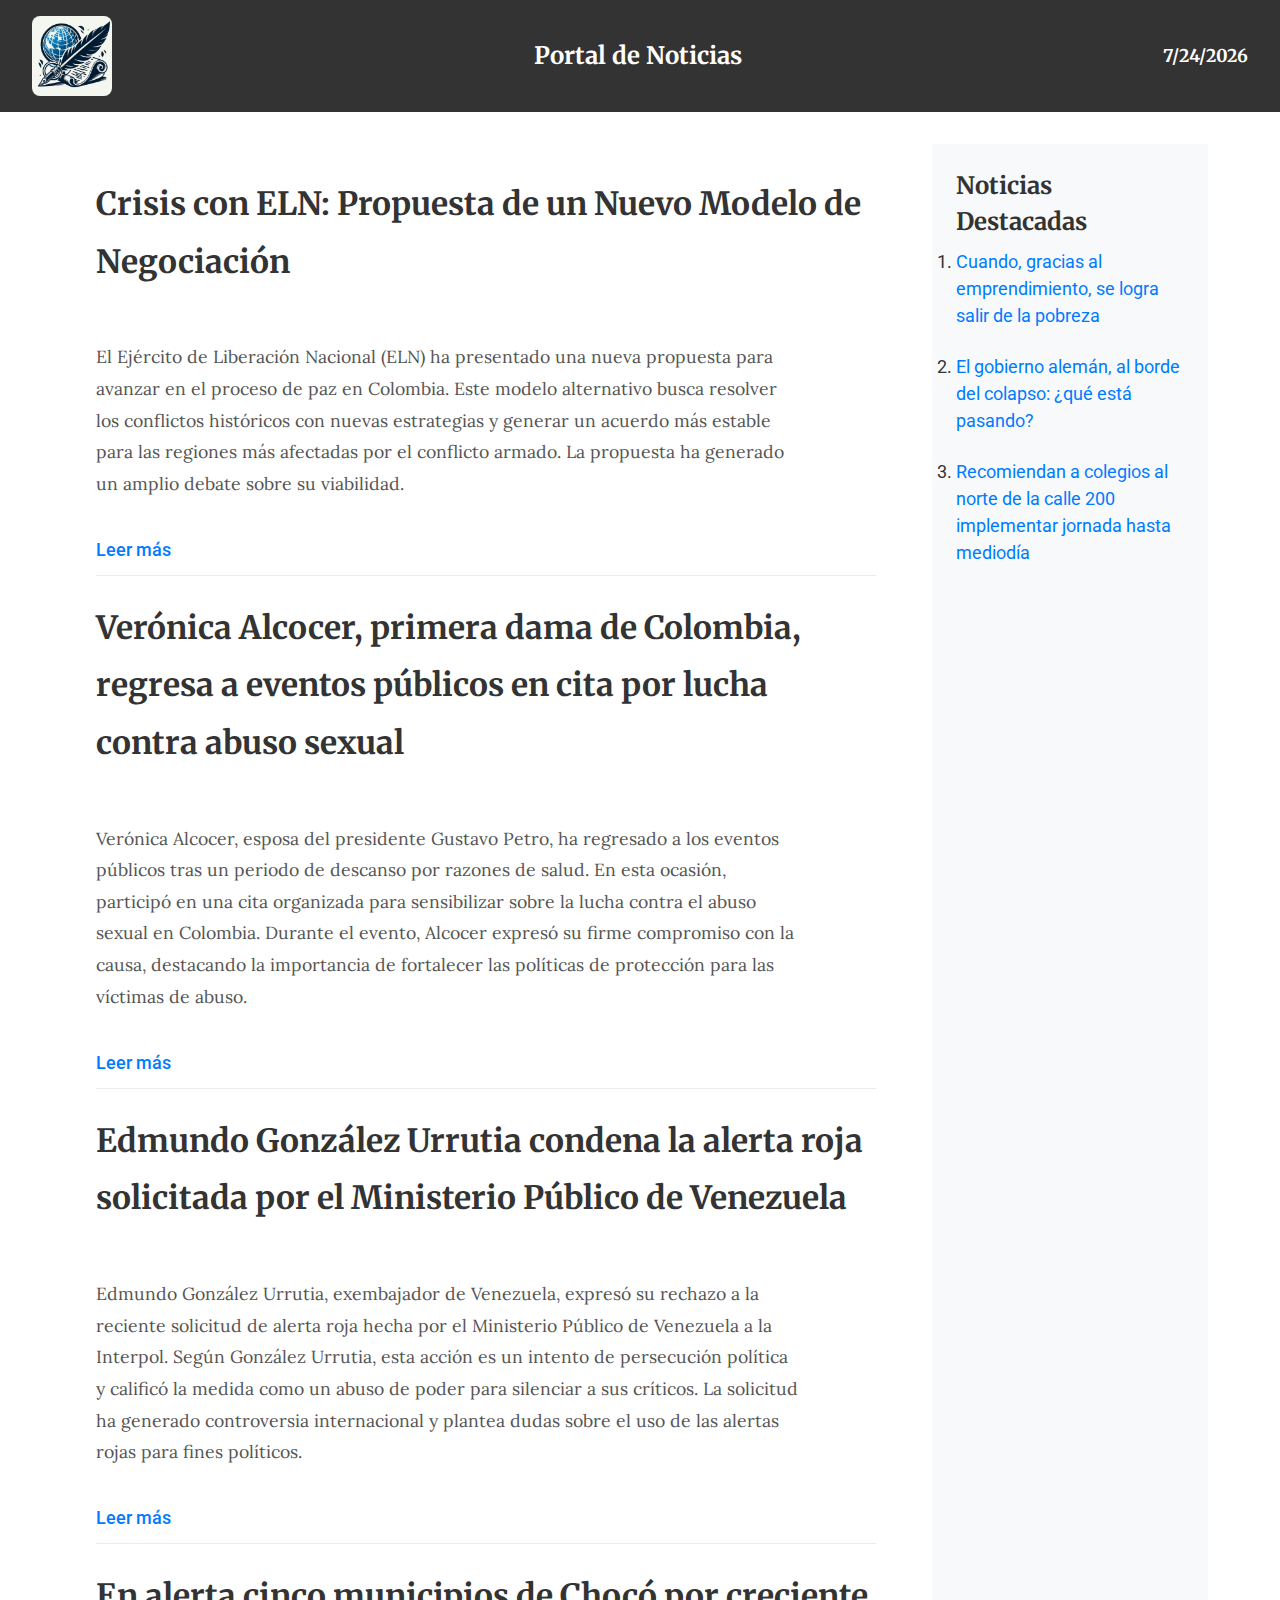
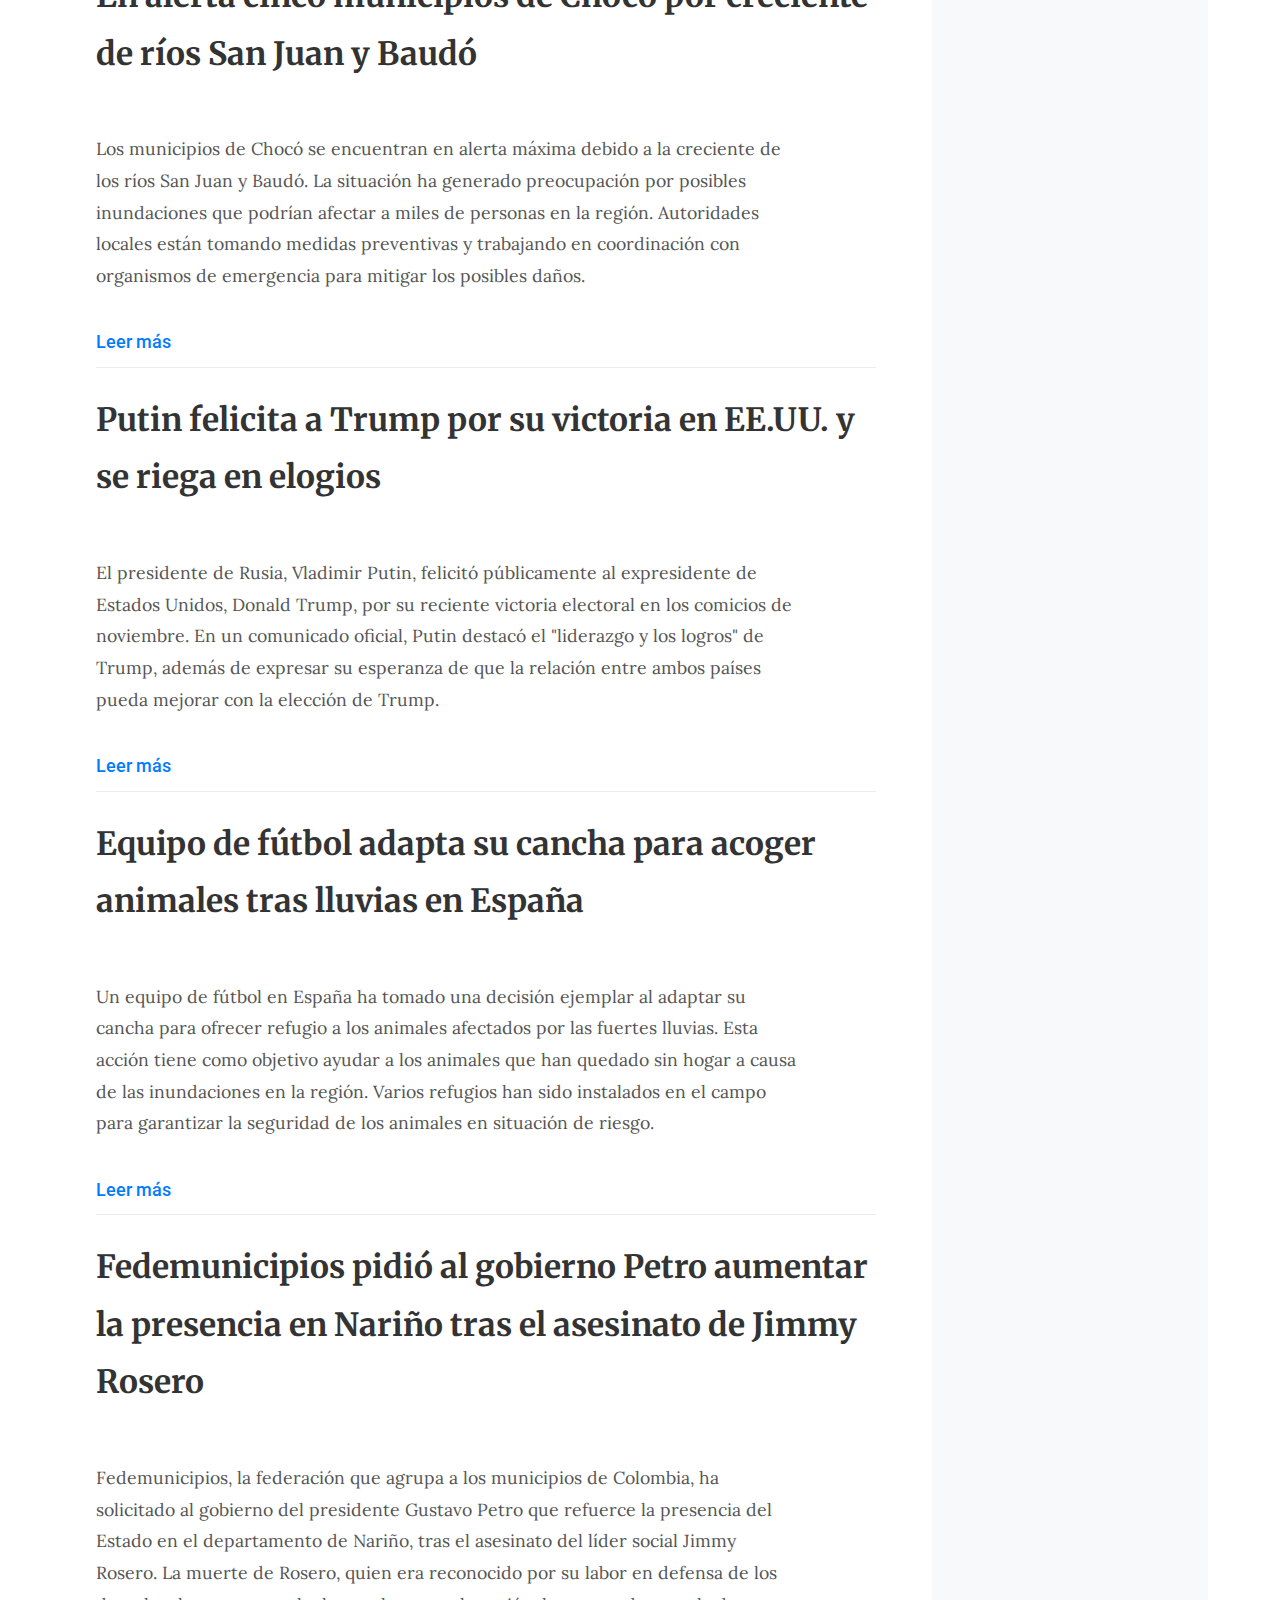
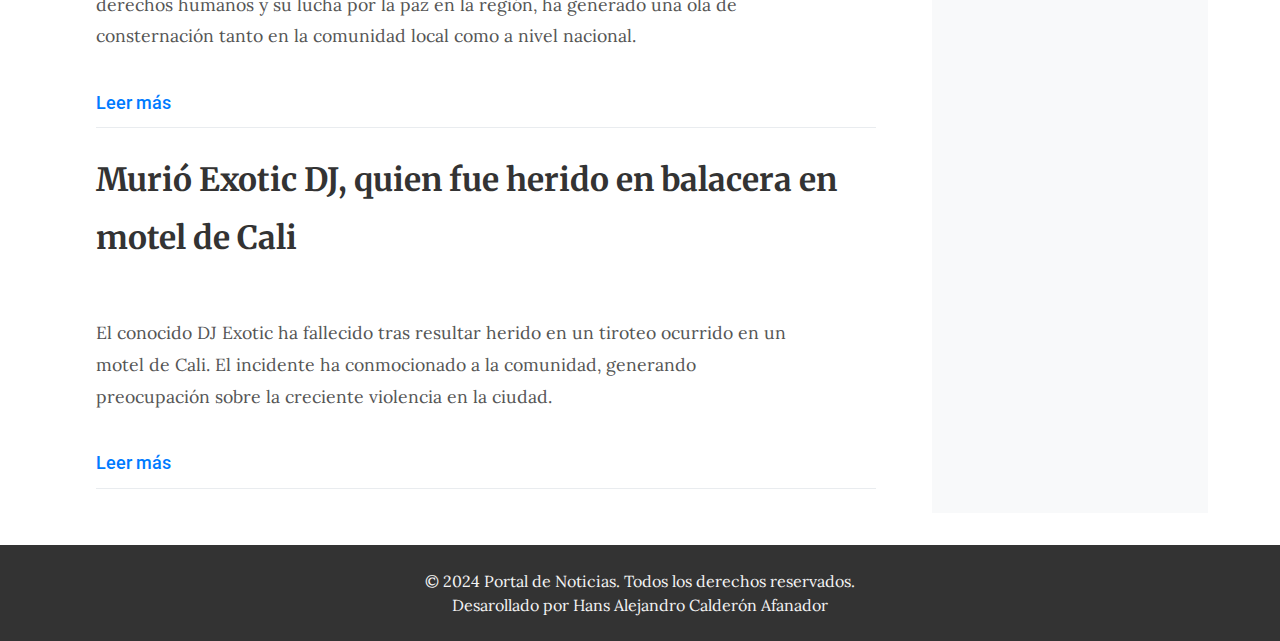
<file: index.html>
<!DOCTYPE html>
<html lang="es">

<head>
    <meta charset="UTF-8" />
    <meta name="viewport" content="width=device-width, initial-scale=1.0" />
    <title>Portal de Noticias</title>
    <link rel="stylesheet" href="/css/main.css" />
</head>

<body>
    <header>
        <img src="/img/logo.png" alt="Logo del Portal" class="logo" />
        <h1>Portal de Noticias</h1>
        <p id="fecha-actual"></p>
    </header>

    <main>
        <section class="noticias">
            <article class="noticia">
                <h2>Crisis con ELN: Propuesta de un Nuevo Modelo de Negociación</h2>
                <p>
                    El Ejército de Liberación Nacional (ELN) ha presentado una nueva
                    propuesta para avanzar en el proceso de paz en Colombia. Este modelo
                    alternativo busca resolver los conflictos históricos con nuevas
                    estrategias y generar un acuerdo más estable para las regiones más
                    afectadas por el conflicto armado. La propuesta ha generado un
                    amplio debate sobre su viabilidad.
                </p>
                <a href="/pages/noticia-eln.html" rel="noopener">Leer más</a>
            </article>

            <article class="noticia">
                <h2>
                    Verónica Alcocer, primera dama de Colombia, regresa a eventos
                    públicos en cita por lucha contra abuso sexual
                </h2>
                <p>
                    Verónica Alcocer, esposa del presidente Gustavo Petro, ha regresado
                    a los eventos públicos tras un periodo de descanso por razones de
                    salud. En esta ocasión, participó en una cita organizada para
                    sensibilizar sobre la lucha contra el abuso sexual en Colombia.
                    Durante el evento, Alcocer expresó su firme compromiso con la causa,
                    destacando la importancia de fortalecer las políticas de protección
                    para las víctimas de abuso.
                </p>
                <a href="/pages/noticia-dama.html" target="_blank" rel="noopener">Leer más</a>
            </article>

            <article class="noticia">
                <h2>
                    Edmundo González Urrutia condena la alerta roja solicitada por el
                    Ministerio Público de Venezuela
                </h2>
                <p>
                    Edmundo González Urrutia, exembajador de Venezuela, expresó su
                    rechazo a la reciente solicitud de alerta roja hecha por el
                    Ministerio Público de Venezuela a la Interpol. Según González
                    Urrutia, esta acción es un intento de persecución política y
                    calificó la medida como un abuso de poder para silenciar a sus
                    críticos. La solicitud ha generado controversia internacional y
                    plantea dudas sobre el uso de las alertas rojas para fines
                    políticos.
                </p>
                <a href="/pages/noticia-edmundo.html" target="_blank" rel="noopener">Leer más</a>
            </article>

            <article class="noticia">
                <h2>
                    En alerta cinco municipios de Chocó por creciente de ríos San Juan y
                    Baudó
                </h2>
                <p>
                    Los municipios de Chocó se encuentran en alerta máxima debido a la
                    creciente de los ríos San Juan y Baudó. La situación ha generado
                    preocupación por posibles inundaciones que podrían afectar a miles
                    de personas en la región. Autoridades locales están tomando medidas
                    preventivas y trabajando en coordinación con organismos de
                    emergencia para mitigar los posibles daños.
                </p>
                <a href="/pages/noticia-choco.html" target="_blank" rel="noopener">Leer más</a>
            </article>

            <article class="noticia">
                <h2>
                    Putin felicita a Trump por su victoria en EE.UU. y se riega en
                    elogios
                </h2>
                <p>
                    El presidente de Rusia, Vladimir Putin, felicitó públicamente al
                    expresidente de Estados Unidos, Donald Trump, por su reciente
                    victoria electoral en los comicios de noviembre. En un comunicado
                    oficial, Putin destacó el "liderazgo y los logros" de Trump, además
                    de expresar su esperanza de que la relación entre ambos países pueda
                    mejorar con la elección de Trump.
                </p>
                <a href="/pages/noticia-putin.html" rel="noopener">Leer más</a>
            </article>

            <article class="noticia">
                <h2>
                    Equipo de fútbol adapta su cancha para acoger animales tras lluvias
                    en España
                </h2>
                <p>
                    Un equipo de fútbol en España ha tomado una decisión ejemplar al
                    adaptar su cancha para ofrecer refugio a los animales afectados por
                    las fuertes lluvias. Esta acción tiene como objetivo ayudar a los
                    animales que han quedado sin hogar a causa de las inundaciones en la
                    región. Varios refugios han sido instalados en el campo para
                    garantizar la seguridad de los animales en situación de riesgo.
                </p>
                <a href="/pages/noticia-espana.html" rel="noopener">Leer más</a>
            </article>

            <article class="noticia">
                <h2>
                    Fedemunicipios pidió al gobierno Petro aumentar la presencia en
                    Nariño tras el asesinato de Jimmy Rosero
                </h2>
                <p>
                    Fedemunicipios, la federación que agrupa a los municipios de
                    Colombia, ha solicitado al gobierno del presidente Gustavo Petro que
                    refuerce la presencia del Estado en el departamento de Nariño, tras
                    el asesinato del líder social Jimmy Rosero. La muerte de Rosero,
                    quien era reconocido por su labor en defensa de los derechos humanos
                    y su lucha por la paz en la región, ha generado una ola de
                    consternación tanto en la comunidad local como a nivel nacional.
                </p>
                <a href="/pages/noticia-fedemunicipios.html" rel="noopener">Leer más</a>
            </article>

            <article class="noticia">
                <h2>
                    Murió Exotic DJ, quien fue herido en balacera en motel de Cali
                </h2>
                <p>
                    El conocido DJ Exotic ha fallecido tras resultar herido en un
                    tiroteo ocurrido en un motel de Cali. El incidente ha conmocionado a
                    la comunidad, generando preocupación sobre la creciente violencia en
                    la ciudad.
                </p>
                <a href="/pages/noticia-balacera.html" rel="noopener">Leer más</a>
            </article>
        </section>

        <aside>
            <h3>Noticias Destacadas</h3>
            <ul>
                <li>
                    <a href="https://www.elespectador.com/economia/emprendimiento-y-liderazgo/empropaz-cuando-gracias-al-emprendimiento-se-logra-salir-de-la-pobreza/"
                        target="_blank" rel="noopener">Cuando, gracias al emprendimiento, se logra salir de la
                        pobreza</a>
                </li>
                <li>
                    <a href="https://www.elespectador.com/mundo/europa/el-gobierno-aleman-al-borde-del-colapso-que-esta-pasando/"
                        target="_blank" rel="noopener">El gobierno alemán, al borde del colapso: ¿qué está pasando?</a>
                </li>
                <li>
                    <a href="https://www.elespectador.com/bogota/recomiendan-a-colegios-al-norte-de-la-calle-200-implementar-jornada-hasta-mediodia/"
                        target="_blank" rel="noopener">Recomiendan a colegios al norte de la calle 200 implementar
                        jornada hasta mediodía</a>
                </li>
            </ul>
        </aside>
    </main>

    <footer>
        <p>&copy; 2024 Portal de Noticias. Todos los derechos reservados.</p>
        <p>Desarollado por Hans Alejandro Calderón Afanador</p>
    </footer>

    <script>
        document.getElementById("fecha-actual").innerText =
            new Date().toLocaleDateString();
    </script>
</body>

</html>
</file>
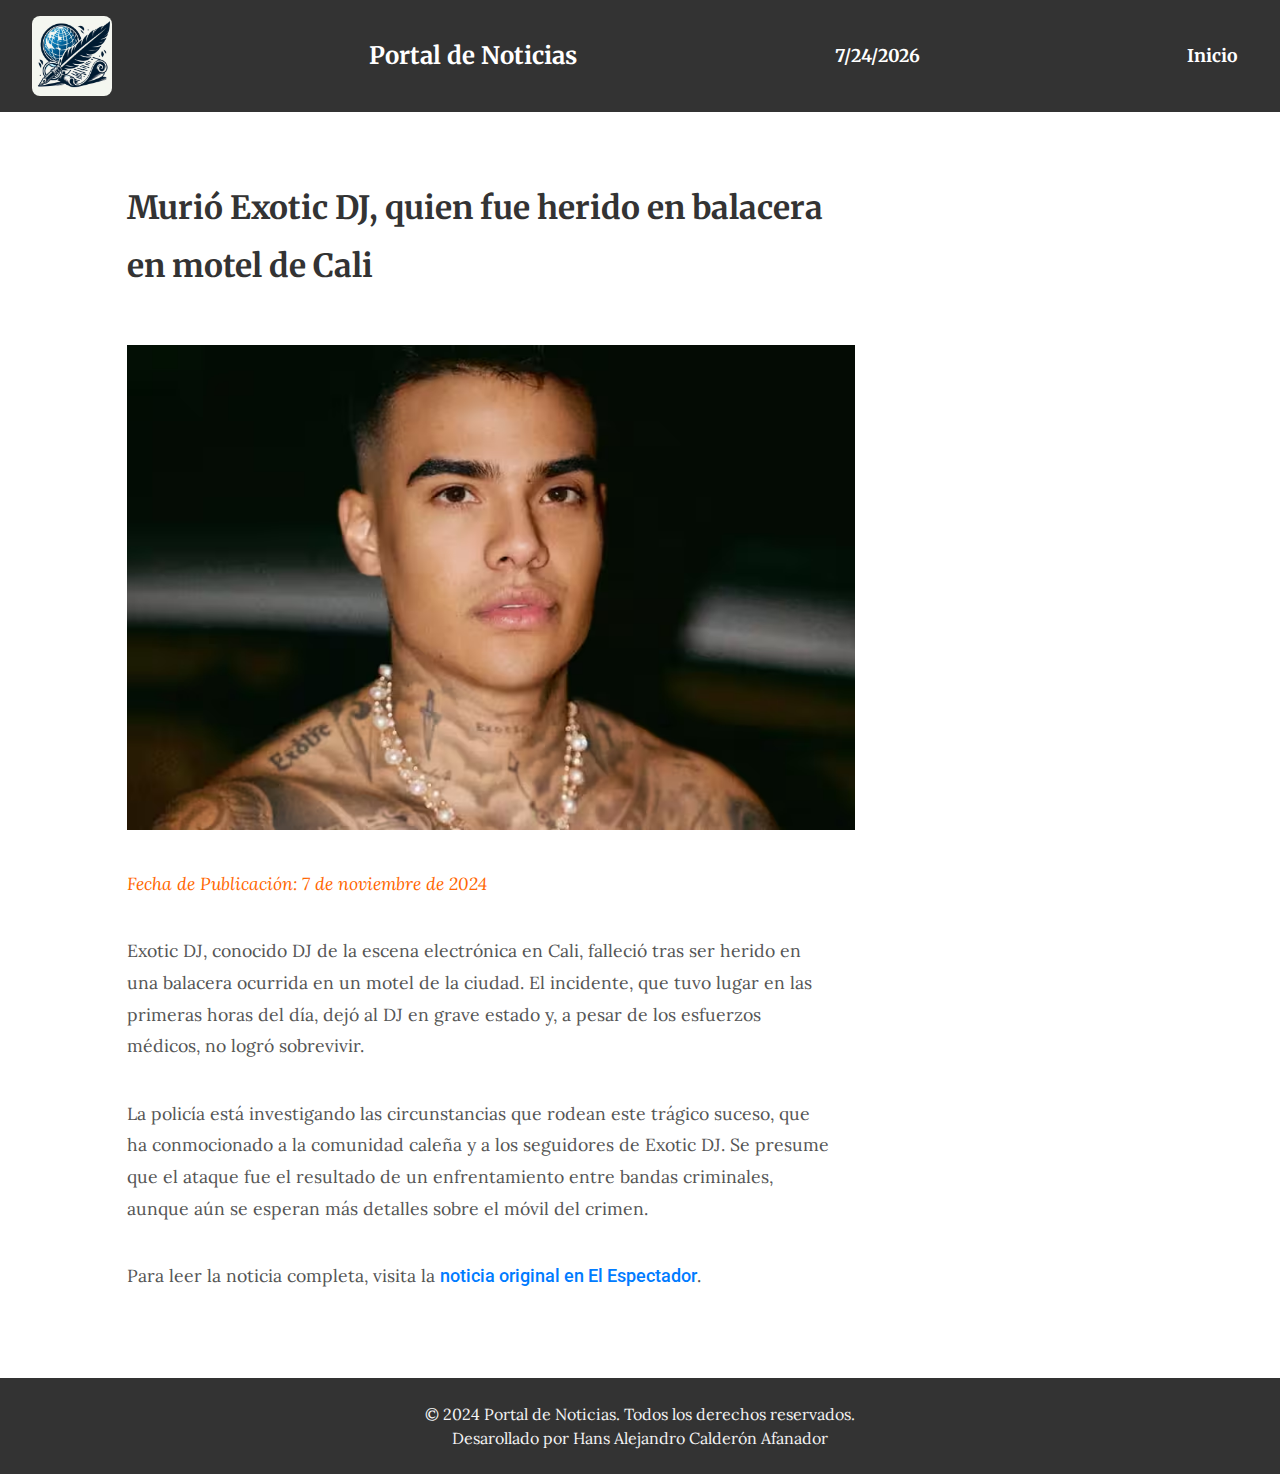
<file: pages/noticia-balacera.html>
<!DOCTYPE html>
<html lang="es">

<head>
    <meta charset="UTF-8" />
    <meta name="viewport" content="width=device-width, initial-scale=1.0" />
    <title>Murió Exotic DJ tras ser herido en balacera en motel de Cali</title>
    <link rel="stylesheet" href="/css/main.css" />
</head>

<body>
    <header>
        <img src="/img/logo.png" alt="Logo del Portal" class="logo" />
        <h1>Portal de Noticias</h1>
        <p id="fecha-actual"></p>

        <nav>
            <a href="/index.html">Inicio</a>
        </nav>
    </header>

    <main>
        <article>
            <h2>Murió Exotic DJ, quien fue herido en balacera en motel de Cali</h2>
            <img src="/img/noticia-balacera.avif" alt="Imagen de la noticia sobre Exotic DJ herido en balacera en Cali"
                class="imagen-noticia" />
            <p><em>Fecha de Publicación: 7 de noviembre de 2024</em></p>
            <p>
                Exotic DJ, conocido DJ de la escena electrónica en Cali, falleció tras
                ser herido en una balacera ocurrida en un motel de la ciudad. El
                incidente, que tuvo lugar en las primeras horas del día, dejó al DJ en
                grave estado y, a pesar de los esfuerzos médicos, no logró sobrevivir.
            </p>
            <p>
                La policía está investigando las circunstancias que rodean este
                trágico suceso, que ha conmocionado a la comunidad caleña y a los
                seguidores de Exotic DJ. Se presume que el ataque fue el resultado de
                un enfrentamiento entre bandas criminales, aunque aún se esperan más
                detalles sobre el móvil del crimen.
            </p>

            <p>
                Para leer la noticia completa, visita la
                <a href="https://www.elespectador.com/colombia/cali/murio-exotic-dj-quien-fue-herido-en-balacera-en-motel-de-cali/"
                    target="_blank" rel="noopener">noticia original en El Espectador</a>.
            </p>
        </article>
    </main>

    <footer>
        <p>&copy; 2024 Portal de Noticias. Todos los derechos reservados.</p>
        <p>Desarollado por Hans Alejandro Calderón Afanador</p>
    </footer>

    <script>
        document.getElementById("fecha-actual").innerText =
            new Date().toLocaleDateString();
    </script>
</body>

</html>
</file>
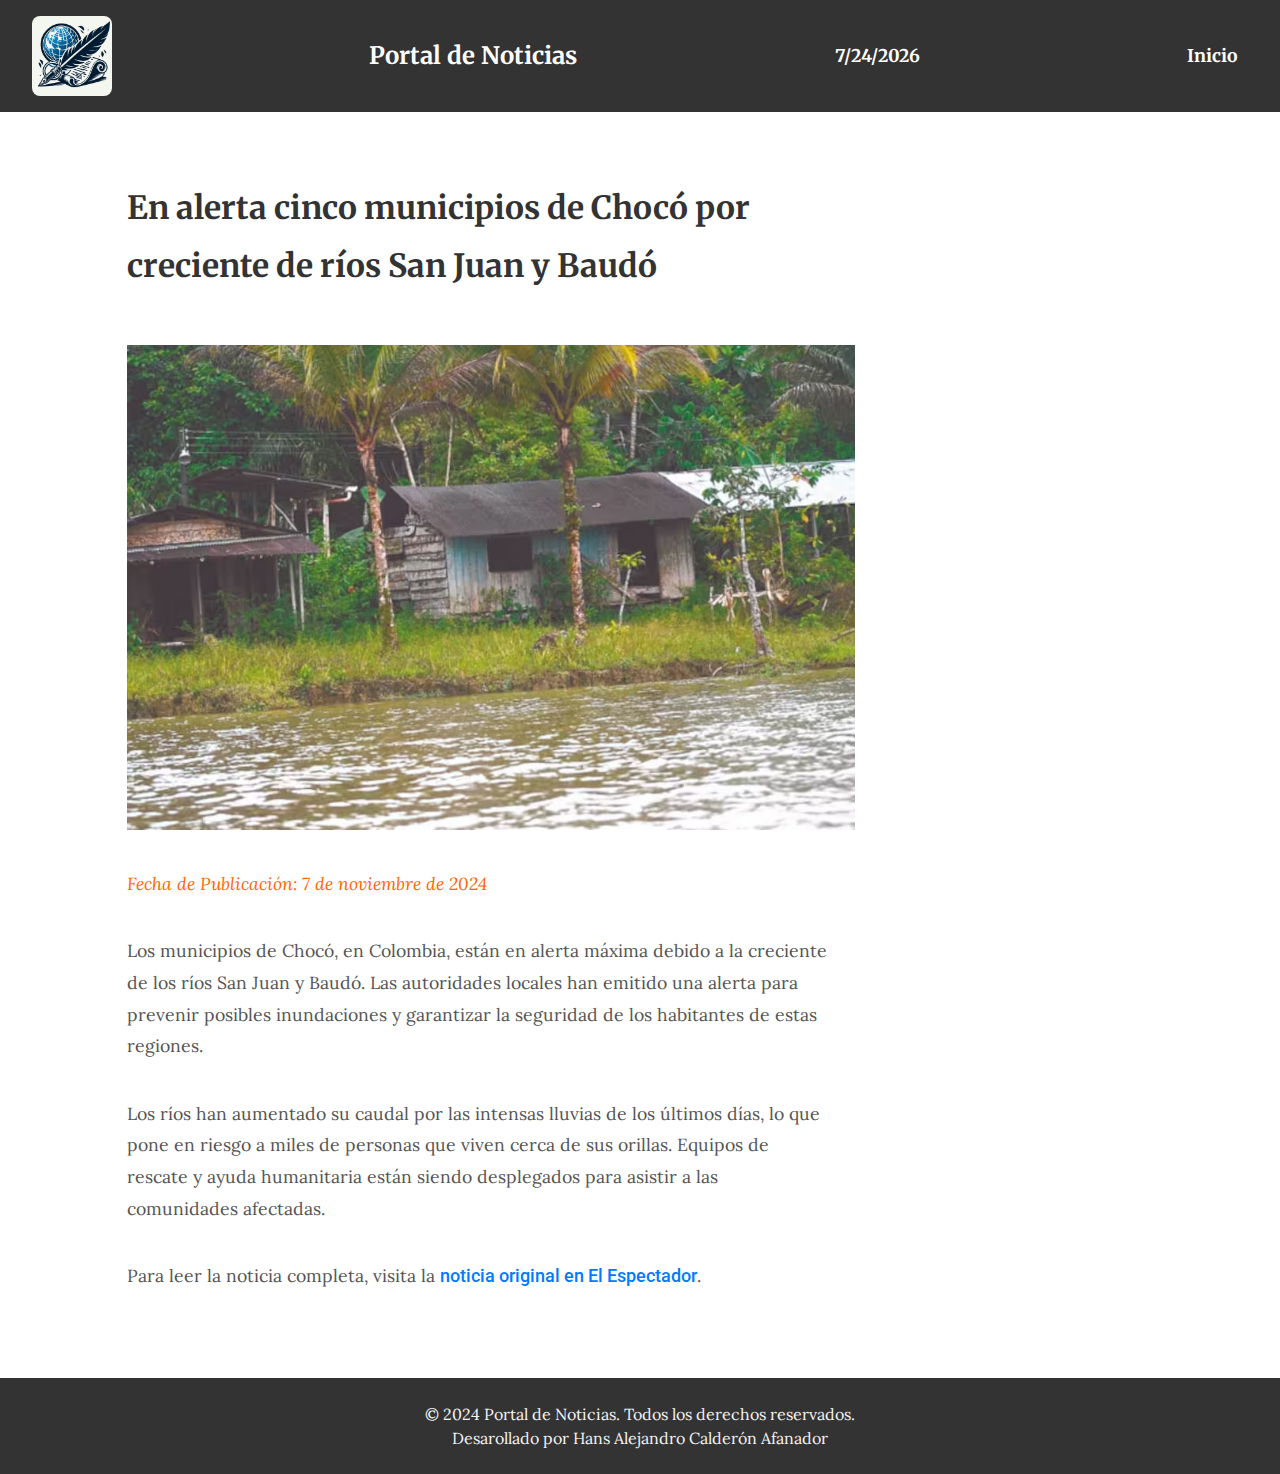
<file: pages/noticia-choco.html>
<!DOCTYPE html>
<html lang="es">

<head>
    <meta charset="UTF-8" />
    <meta name="viewport" content="width=device-width, initial-scale=1.0" />
    <title>
        En alerta cinco municipios de Chocó por creciente de ríos San Juan y Baudó
    </title>
    <link rel="stylesheet" href="/css/main.css" />
</head>

<body>
    <header>
        <img src="/img/logo.png" alt="Logo del Portal" class="logo" />
        <h1>Portal de Noticias</h1>
        <p id="fecha-actual"></p>

        <nav>
            <a href="/index.html">Inicio</a>
        </nav>
    </header>

    <main>
        <article>
            <h2>
                En alerta cinco municipios de Chocó por creciente de ríos San Juan y
                Baudó
            </h2>
            <img src="/img/noticia-choco.avif" alt="Imagen de la noticia sobre los ríos San Juan y Baudó en Chocó"
                class="imagen-noticia" />
            <p><em>Fecha de Publicación: 7 de noviembre de 2024</em></p>
            <p>
                Los municipios de Chocó, en Colombia, están en alerta máxima debido a
                la creciente de los ríos San Juan y Baudó. Las autoridades locales han
                emitido una alerta para prevenir posibles inundaciones y garantizar la
                seguridad de los habitantes de estas regiones.
            </p>
            <p>
                Los ríos han aumentado su caudal por las intensas lluvias de los
                últimos días, lo que pone en riesgo a miles de personas que viven
                cerca de sus orillas. Equipos de rescate y ayuda humanitaria están
                siendo desplegados para asistir a las comunidades afectadas.
            </p>

            <p>
                Para leer la noticia completa, visita la
                <a href="https://www.elespectador.com/colombia/mas-regiones/en-alerta-cinco-municipios-de-choco-por-creciente-de-rios-san-juan-y-baudo/"
                    target="_blank" rel="noopener">noticia original en El Espectador</a>.
            </p>
        </article>
    </main>

    <footer>
        <p>&copy; 2024 Portal de Noticias. Todos los derechos reservados.</p>
        <p>Desarollado por Hans Alejandro Calderón Afanador</p>
    </footer>

    <script>
        document.getElementById("fecha-actual").innerText =
            new Date().toLocaleDateString();
    </script>
</body>

</html>
</file>
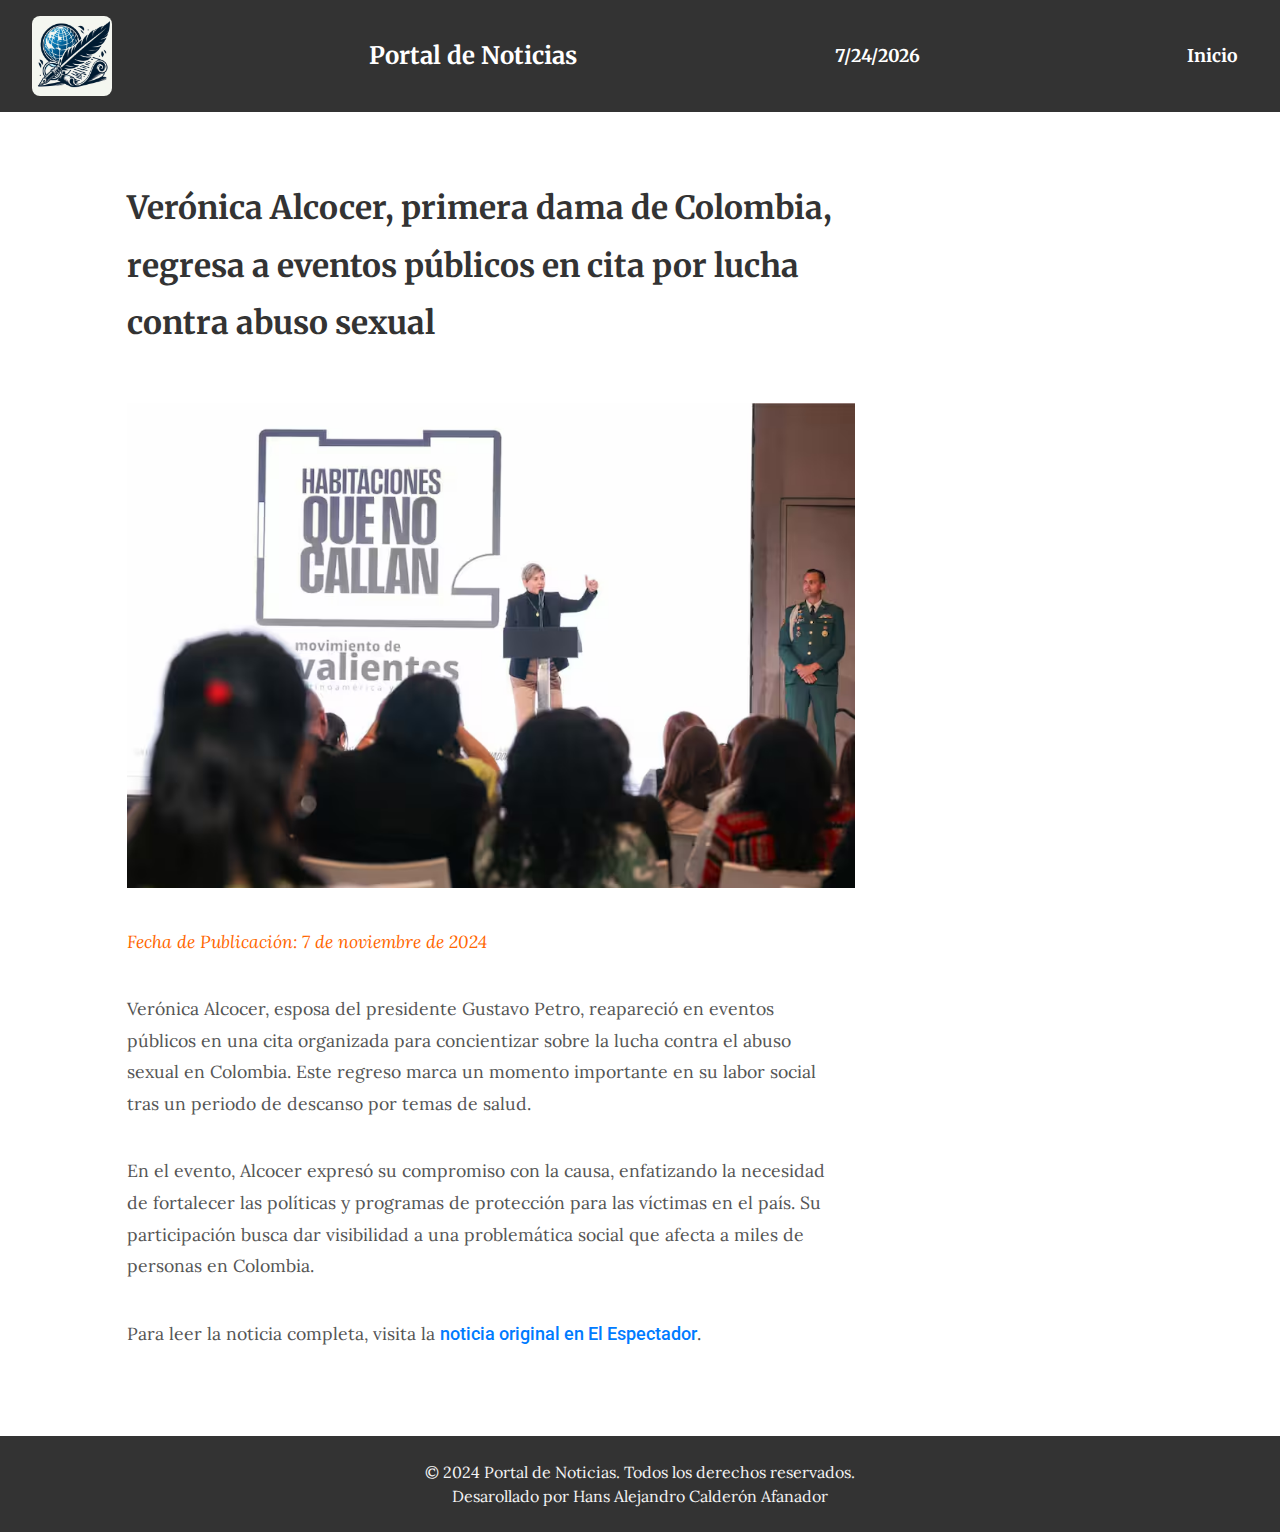
<file: pages/noticia-dama.html>
<!DOCTYPE html>
<html lang="es">

<head>
    <meta charset="UTF-8" />
    <meta name="viewport" content="width=device-width, initial-scale=1.0" />
    <title>primera dama de Colombia, regresa a eventos públicos</title>
    <link rel="stylesheet" href="/css/main.css" />
</head>

<body>
    <header>
        <img src="/img/logo.png" alt="Logo del Portal" class="logo" />
        <h1>Portal de Noticias</h1>
        <p id="fecha-actual"></p>

        <nav>
            <a href="/index.html">Inicio</a>
        </nav>
    </header>

    <main>
        <article>
            <h2>
                Verónica Alcocer, primera dama de Colombia, regresa a eventos públicos
                en cita por lucha contra abuso sexual
            </h2>
            <img src="/img/noticia-dama.avif" alt="imagen de la notica sobre Verónica Alcocer" class="imagen-noticia" />
            <p><em>Fecha de Publicación: 7 de noviembre de 2024</em></p>
            <p>
                Verónica Alcocer, esposa del presidente Gustavo Petro, reapareció en
                eventos públicos en una cita organizada para concientizar sobre la
                lucha contra el abuso sexual en Colombia. Este regreso marca un
                momento importante en su labor social tras un periodo de descanso por
                temas de salud.
            </p>
            <p>
                En el evento, Alcocer expresó su compromiso con la causa, enfatizando
                la necesidad de fortalecer las políticas y programas de protección
                para las víctimas en el país. Su participación busca dar visibilidad a
                una problemática social que afecta a miles de personas en Colombia.
            </p>

            <p>
                Para leer la noticia completa, visita la
                <a href="https://www.elespectador.com/politica/veronica-alcocer-primera-dama-de-colombia-regresa-a-eventos-publicos-en-cita-por-lucha-contra-abuso-sexual-noticias-hoy/"
                    target="_blank" rel="noopener">noticia original en El Espectador</a>.
            </p>
        </article>
    </main>

    <footer>
        <p>&copy; 2024 Portal de Noticias. Todos los derechos reservados.</p>
        <p>Desarollado por Hans Alejandro Calderón Afanador</p>
    </footer>

    <script>
        document.getElementById("fecha-actual").innerText =
            new Date().toLocaleDateString();
    </script>
</body>

</html>
</file>
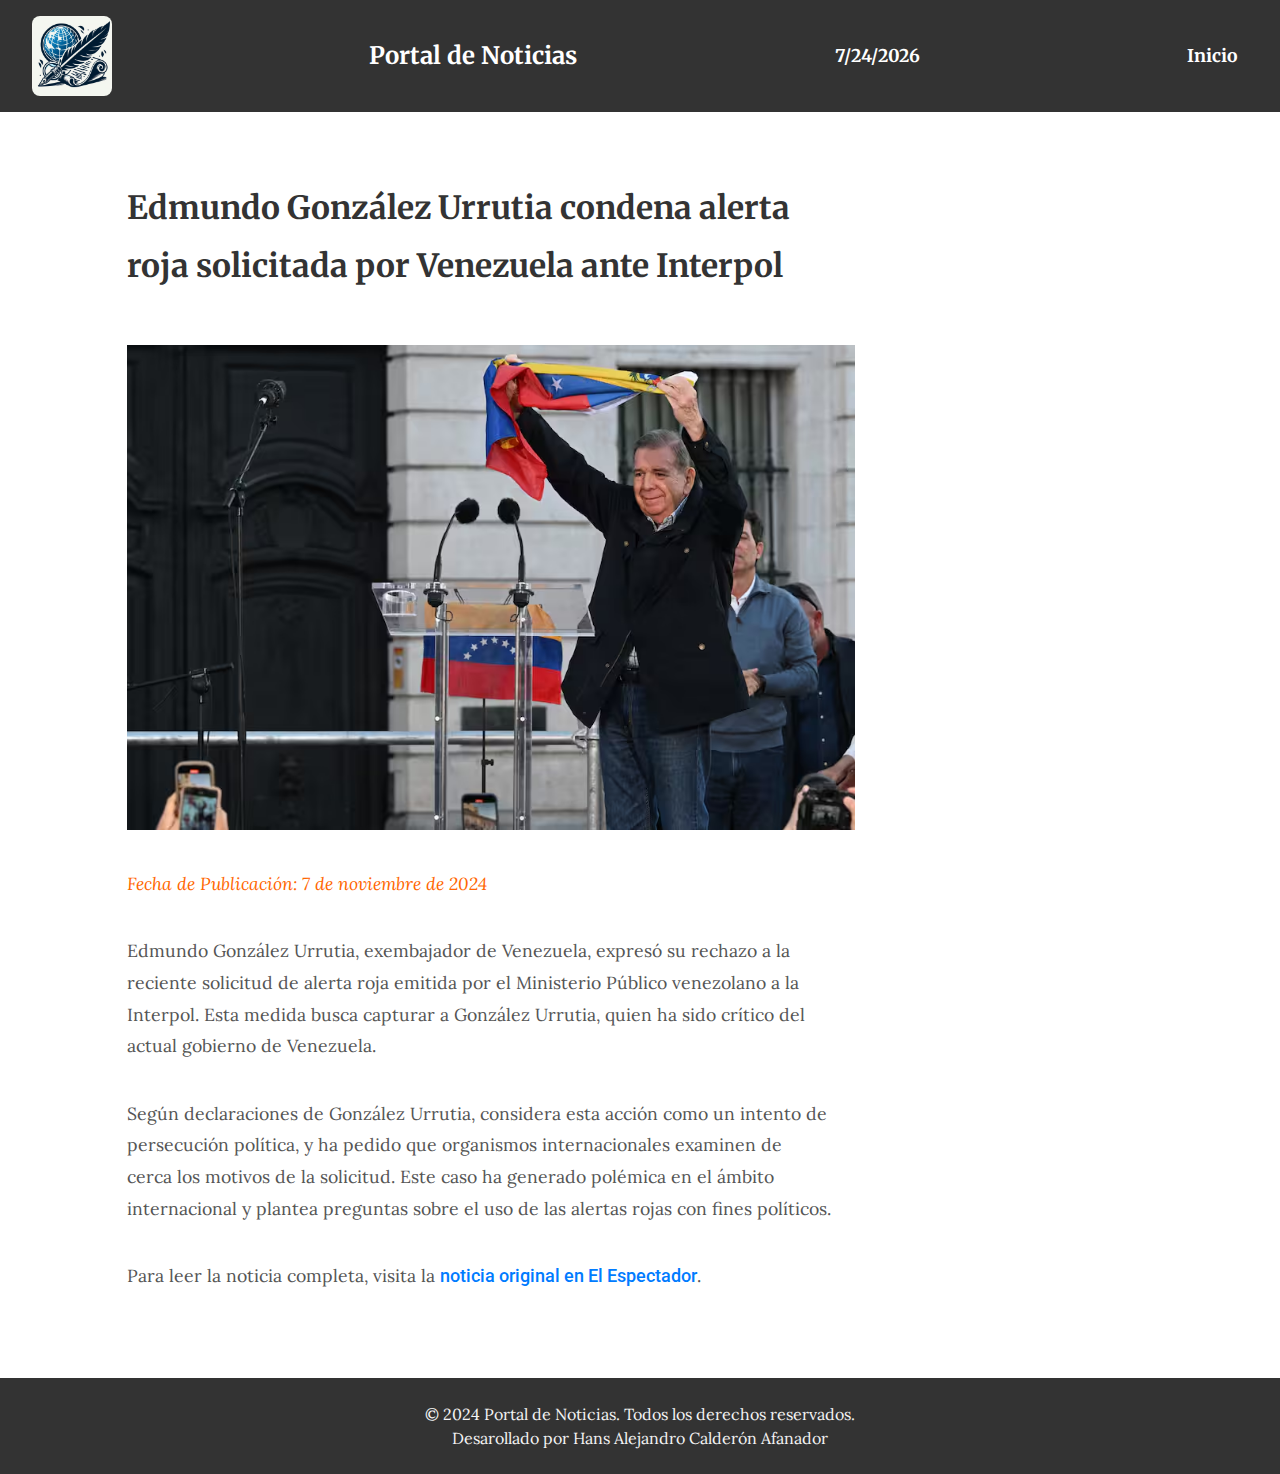
<file: pages/noticia-edmundo.html>
<!DOCTYPE html>
<html lang="es">

<head>
    <meta charset="UTF-8" />
    <meta name="viewport" content="width=device-width, initial-scale=1.0" />
    <title>Edmundo González Urrutia condena alerta roja</title>
    <link rel="stylesheet" href="/css/main.css" />
</head>

<body>
    <header>
        <img src="/img/logo.png" alt="Logo del Portal" class="logo" />
        <h1>Portal de Noticias</h1>
        <p id="fecha-actual"></p>

        <nav>
            <a href="/index.html">Inicio</a>
        </nav>
    </header>

    <main>
        <article>
            <h2>
                Edmundo González Urrutia condena alerta roja solicitada por Venezuela
                ante Interpol
            </h2>
            <img src="/img/noticia-edmundo.avif" alt="Imagen de la noticia sobre Edmundo González Urrutia"
                class="imagen-noticia" />
            <p><em>Fecha de Publicación: 7 de noviembre de 2024</em></p>
            <p>
                Edmundo González Urrutia, exembajador de Venezuela, expresó su rechazo
                a la reciente solicitud de alerta roja emitida por el Ministerio
                Público venezolano a la Interpol. Esta medida busca capturar a
                González Urrutia, quien ha sido crítico del actual gobierno de
                Venezuela.
            </p>
            <p>
                Según declaraciones de González Urrutia, considera esta acción como un
                intento de persecución política, y ha pedido que organismos
                internacionales examinen de cerca los motivos de la solicitud. Este
                caso ha generado polémica en el ámbito internacional y plantea
                preguntas sobre el uso de las alertas rojas con fines políticos.
            </p>

            <p>
                Para leer la noticia completa, visita la
                <a href="https://www.elespectador.com/mundo/venezuela/edmundo-gonzalez-urrutia-condeno-la-alerta-roja-que-pidio-el-ministerio-publico-de-venezuela-a-la-interpol/"
                    target="_blank" rel="noopener">noticia original en El Espectador</a>.
            </p>
        </article>
    </main>

    <footer>
        <p>&copy; 2024 Portal de Noticias. Todos los derechos reservados.</p>
        <p>Desarollado por Hans Alejandro Calderón Afanador</p>
    </footer>

    <script>
        document.getElementById("fecha-actual").innerText =
            new Date().toLocaleDateString();
    </script>
</body>

</html>
</file>
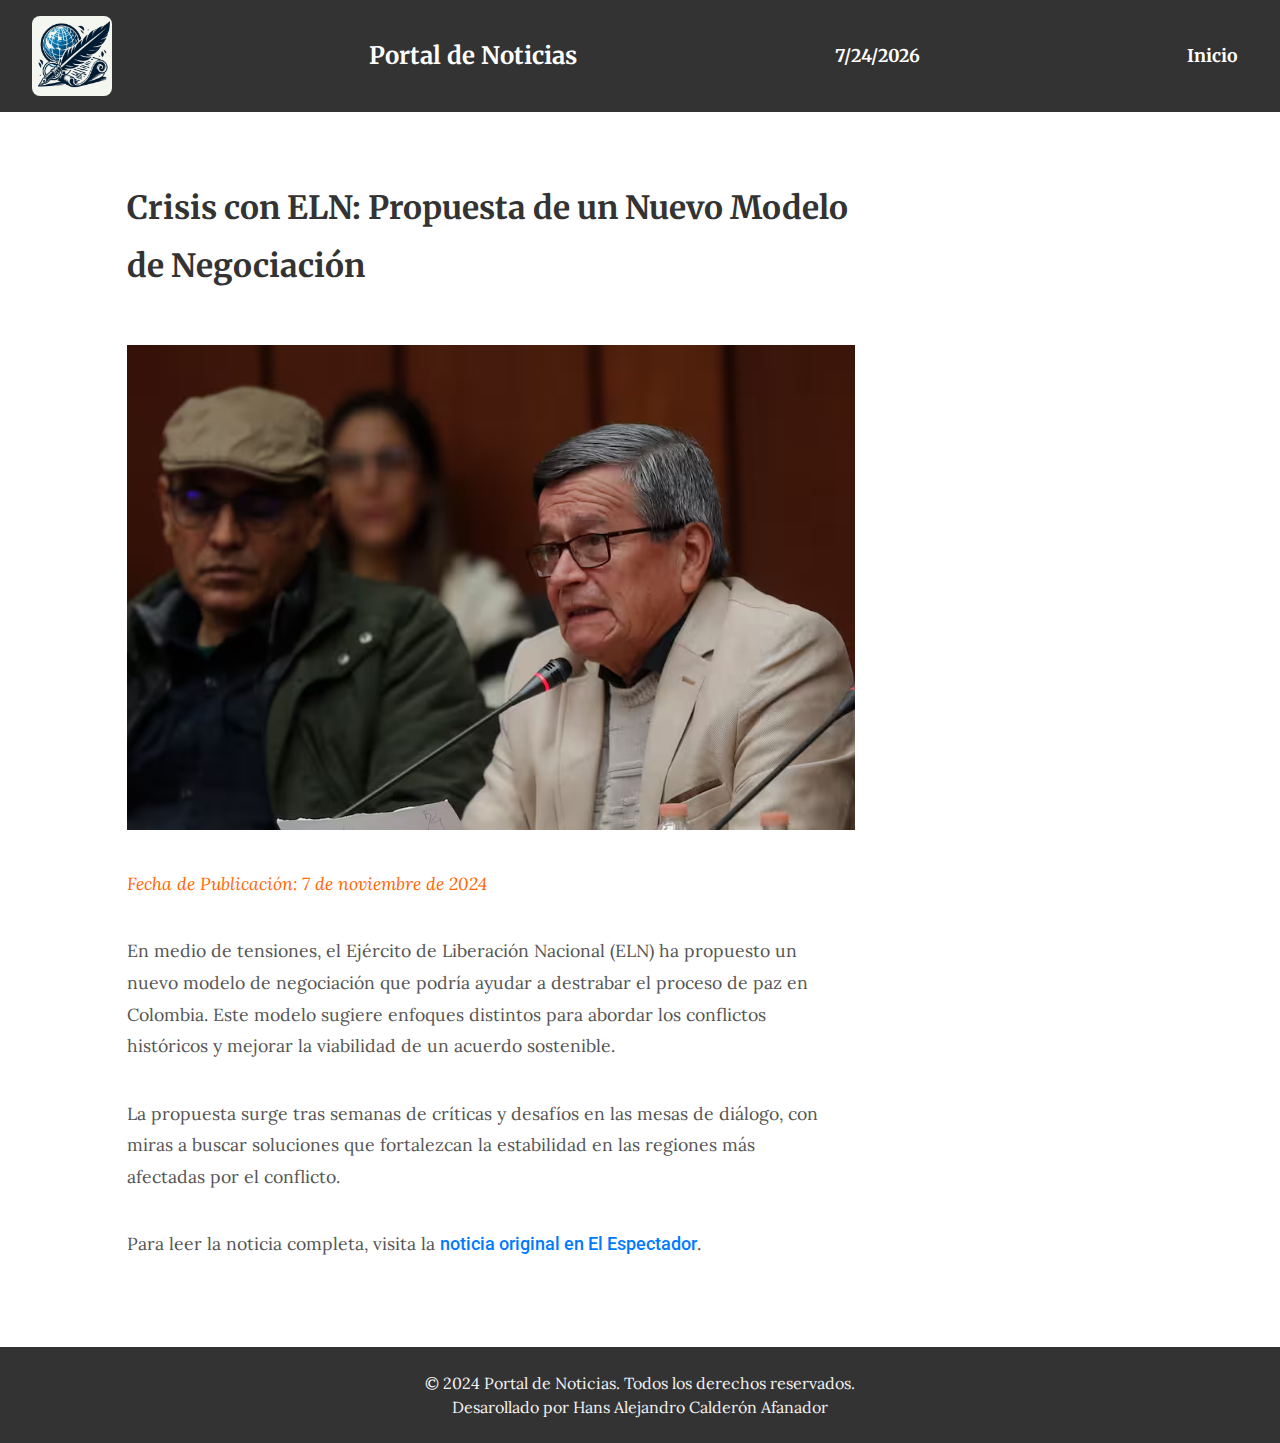
<file: pages/noticia-eln.html>
<!DOCTYPE html>
<html lang="es">

<head>
    <meta charset="UTF-8" />
    <meta name="viewport" content="width=device-width, initial-scale=1.0" />
    <title>Crisis con ELN: Nuevo Modelo de Negociación</title>
    <link rel="stylesheet" href="/css/main.css" />
</head>

<body>
    <header>
        <img src="/img/logo.png" alt="Logo del Portal" class="logo" />
        <h1>Portal de Noticias</h1>
        <p id="fecha-actual"></p>

        <nav>
            <a href="/index.html">Inicio</a>
        </nav>
    </header>

    <main>
        <article>
            <h2>Crisis con ELN: Propuesta de un Nuevo Modelo de Negociación</h2>
            <img src="/img/noticia-eln.avif" alt="imagen de la notica sobre el eln" class="imagen-noticia">
            <p><em>Fecha de Publicación: 7 de noviembre de 2024</em></p>
            <p>
                En medio de tensiones, el Ejército de Liberación Nacional (ELN) ha
                propuesto un nuevo modelo de negociación que podría ayudar a destrabar
                el proceso de paz en Colombia. Este modelo sugiere enfoques distintos
                para abordar los conflictos históricos y mejorar la viabilidad de un
                acuerdo sostenible.
            </p>
            <p>
                La propuesta surge tras semanas de críticas y desafíos en las mesas de
                diálogo, con miras a buscar soluciones que fortalezcan la estabilidad
                en las regiones más afectadas por el conflicto.
            </p>

            <p>
                Para leer la noticia completa, visita la
                <a href="https://www.elespectador.com/colombia-20/paz-y-memoria/crisis-con-eln-guerrilla-propone-nuevo-modelo-de-negociacion-para-destrabar-proceso/"
                    target="_blank" rel="noopener">noticia original en El Espectador</a>.
            </p>
        </article>
    </main>

    <footer>
        <p>&copy; 2024 Portal de Noticias. Todos los derechos reservados.</p>
        <p>Desarollado por Hans Alejandro Calderón Afanador</p>
    </footer>

    <script>
        document.getElementById('fecha-actual').innerText = new Date().toLocaleDateString();
    </script>
</body>

</html>
</file>
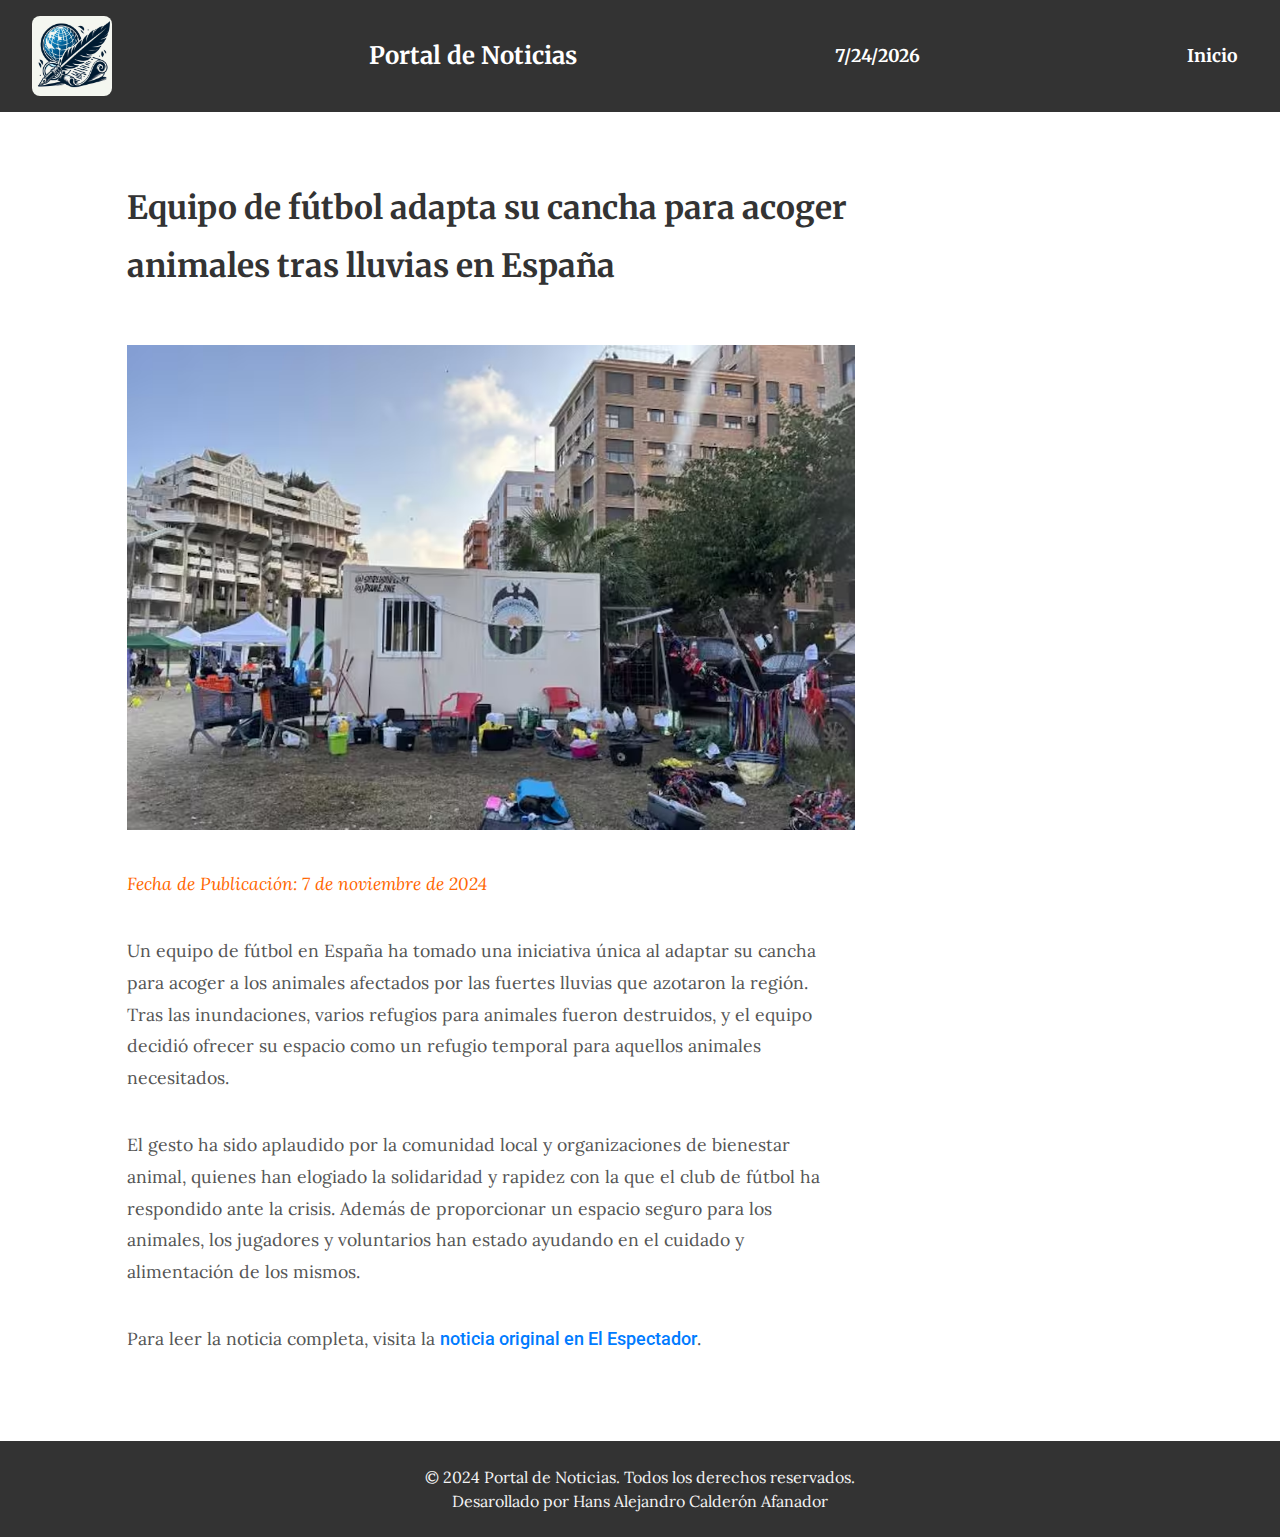
<file: pages/noticia-espana.html>
<!DOCTYPE html>
<html lang="es">

<head>
    <meta charset="UTF-8" />
    <meta name="viewport" content="width=device-width, initial-scale=1.0" />
    <title>Equipo de fútbol adapta su cancha para acoger animales tras lluvias en España</title>
    <link rel="stylesheet" href="/css/main.css" />
</head>

<body>
    <header>
        <img src="/img/logo.png" alt="Logo del Portal" class="logo" />
        <h1>Portal de Noticias</h1>
        <p id="fecha-actual"></p>

        <nav>
            <a href="/index.html">Inicio</a>
        </nav>
    </header>

    <main>
        <article>
            <h2>
                Equipo de fútbol adapta su cancha para acoger animales tras lluvias en
                España
            </h2>
            <img src="/img/noticia-espana.avif" alt="Imagen del equipo de fútbol adaptando su cancha para animales"
                class="imagen-noticia" />
            <p><em>Fecha de Publicación: 7 de noviembre de 2024</em></p>
            <p>
                Un equipo de fútbol en España ha tomado una iniciativa única al
                adaptar su cancha para acoger a los animales afectados por las fuertes
                lluvias que azotaron la región. Tras las inundaciones, varios refugios
                para animales fueron destruidos, y el equipo decidió ofrecer su
                espacio como un refugio temporal para aquellos animales necesitados.
            </p>
            <p>
                El gesto ha sido aplaudido por la comunidad local y organizaciones de
                bienestar animal, quienes han elogiado la solidaridad y rapidez con la
                que el club de fútbol ha respondido ante la crisis. Además de
                proporcionar un espacio seguro para los animales, los jugadores y
                voluntarios han estado ayudando en el cuidado y alimentación de los
                mismos.
            </p>

            <p>
                Para leer la noticia completa, visita la
                <a href="https://www.elespectador.com/la-red-zoocial/video-equipo-de-futbol-adapta-su-cancha-para-acoger-animales-tras-lluvias-en-espana/"
                    target="_blank" rel="noopener">noticia original en El Espectador</a>.
            </p>
        </article>
    </main>

    <footer>
        <p>&copy; 2024 Portal de Noticias. Todos los derechos reservados.</p>
        <p>Desarollado por Hans Alejandro Calderón Afanador</p>
    </footer>

    <script>
        document.getElementById("fecha-actual").innerText =
            new Date().toLocaleDateString();
    </script>
</body>

</html>
</file>
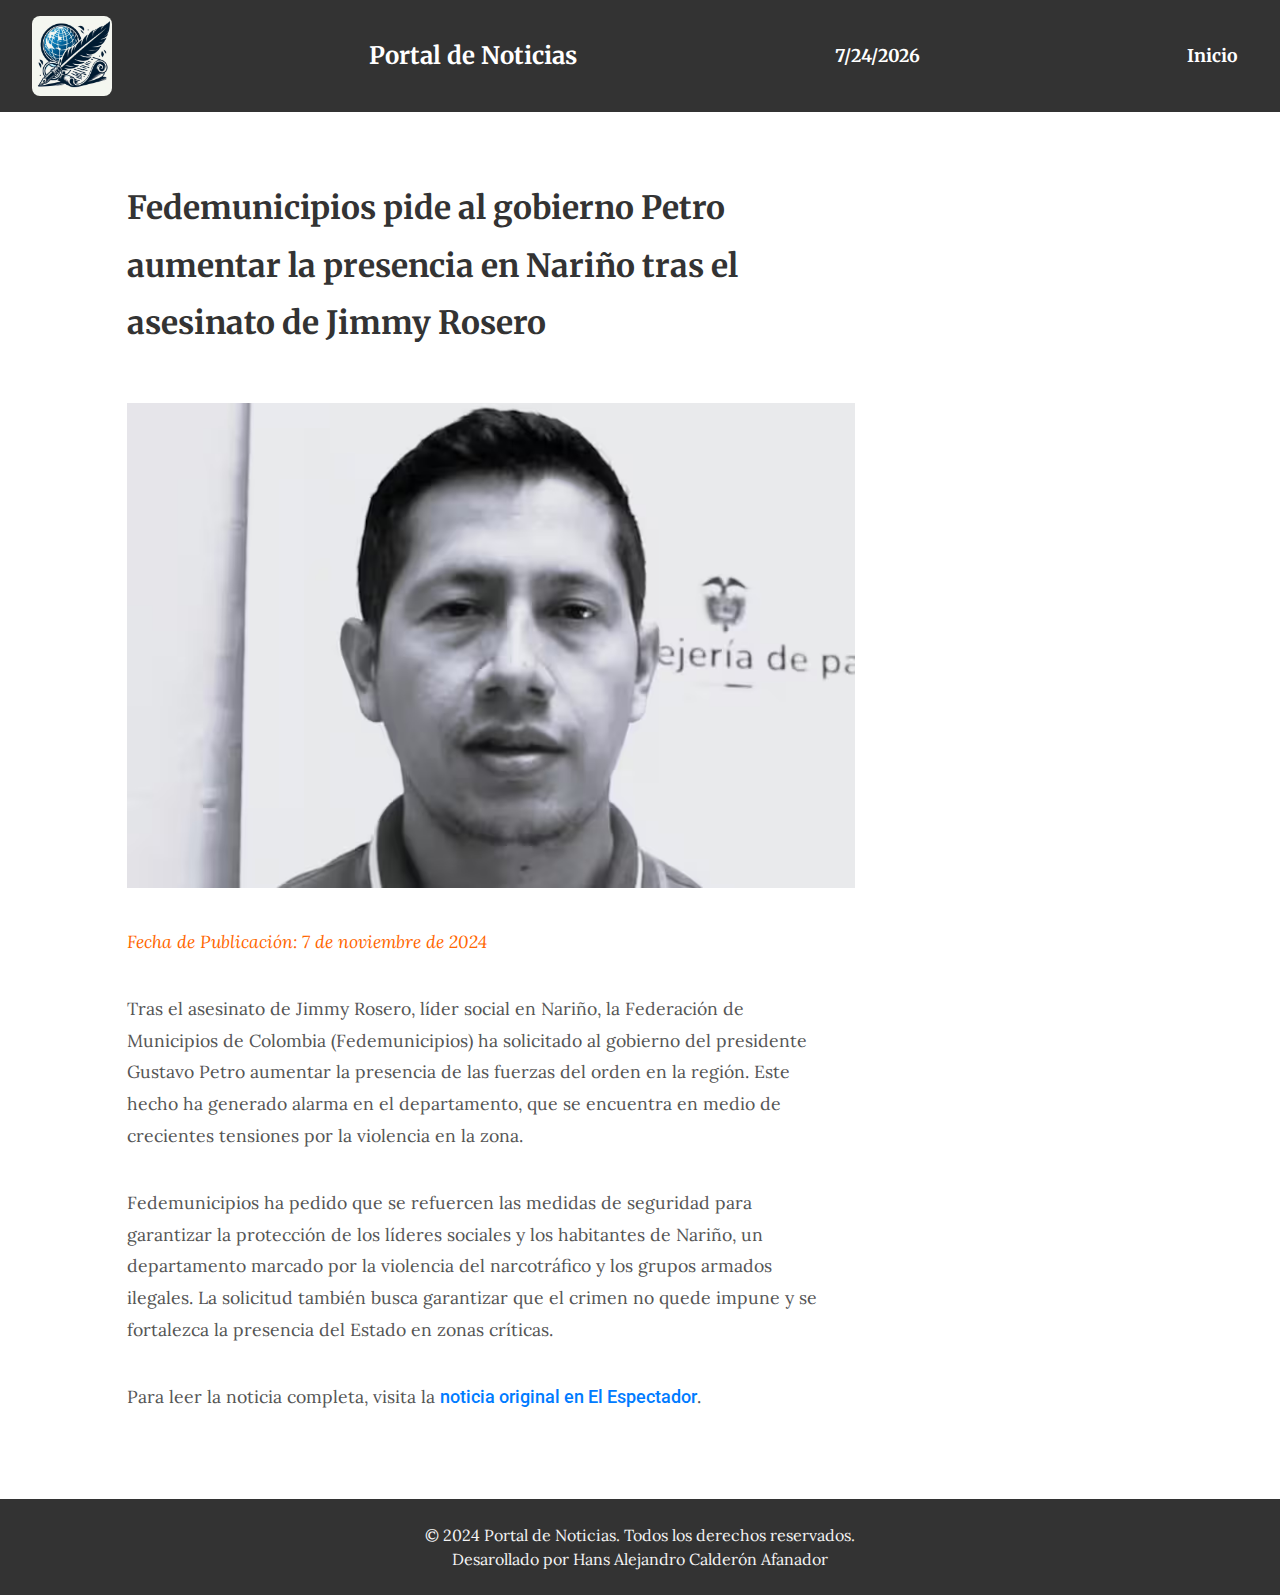
<file: pages/noticia-fedemunicipios.html>
<!DOCTYPE html>
<html lang="es">

<head>
    <meta charset="UTF-8" />
    <meta name="viewport" content="width=device-width, initial-scale=1.0" />
    <title>Fedemunicipios exige mayor presencia del gobierno en Nariño tras asesinato de Jimmy Rosero</title>
    <link rel="stylesheet" href="/css/main.css" />
</head>

<body>
    <header>
        <img src="/img/logo.png" alt="Logo del Portal" class="logo" />
        <h1>Portal de Noticias</h1>
        <p id="fecha-actual"></p>

        <nav>
            <a href="/index.html">Inicio</a>
        </nav>
    </header>

    <main>
        <article>
            <h2>
                Fedemunicipios pide al gobierno Petro aumentar la presencia en Nariño
                tras el asesinato de Jimmy Rosero
            </h2>
            <img src="/img/noticia-fedemunicipios.avif"
                alt="Imagen de la noticia sobre el asesinato de Jimmy Rosero en Nariño" class="imagen-noticia" />
            <p><em>Fecha de Publicación: 7 de noviembre de 2024</em></p>
            <p>
                Tras el asesinato de Jimmy Rosero, líder social en Nariño, la
                Federación de Municipios de Colombia (Fedemunicipios) ha solicitado al
                gobierno del presidente Gustavo Petro aumentar la presencia de las
                fuerzas del orden en la región. Este hecho ha generado alarma en el
                departamento, que se encuentra en medio de crecientes tensiones por la
                violencia en la zona.
            </p>
            <p>
                Fedemunicipios ha pedido que se refuercen las medidas de seguridad
                para garantizar la protección de los líderes sociales y los habitantes
                de Nariño, un departamento marcado por la violencia del narcotráfico y
                los grupos armados ilegales. La solicitud también busca garantizar que
                el crimen no quede impune y se fortalezca la presencia del Estado en
                zonas críticas.
            </p>

            <p>
                Para leer la noticia completa, visita la
                <a href="https://www.elespectador.com/politica/fedemunicipios-pidio-al-gobierno-petro-aumentar-la-presencia-en-narino-tras-el-asesinato-de-jimmy-rosero-noticias-hoy/"
                    target="_blank" rel="noopener">noticia original en El Espectador</a>.
            </p>
        </article>
    </main>

    <footer>
        <p>&copy; 2024 Portal de Noticias. Todos los derechos reservados.</p>
        <p>Desarollado por Hans Alejandro Calderón Afanador</p>
    </footer>

    <script>
        document.getElementById("fecha-actual").innerText =
            new Date().toLocaleDateString();
    </script>
</body>

</html>
</file>
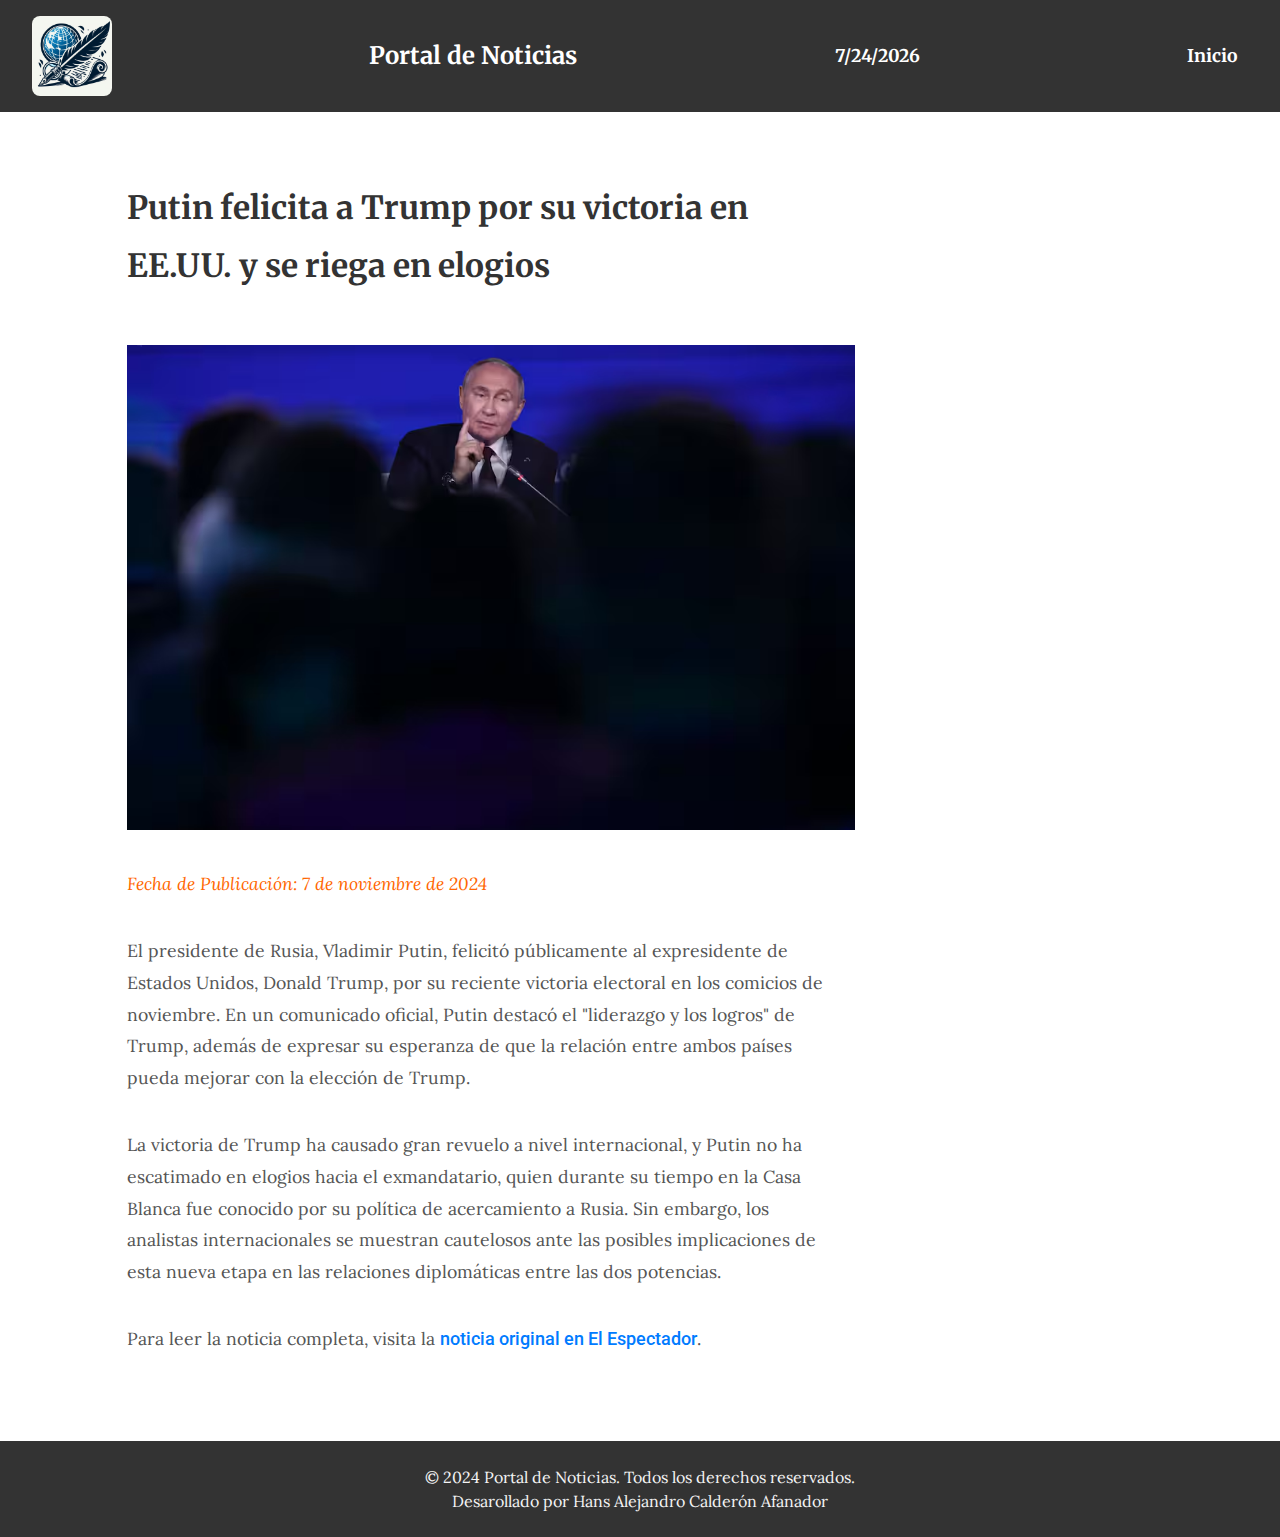
<file: pages/noticia-putin.html>
<!DOCTYPE html>
<html lang="es">

<head>
    <meta charset="UTF-8" />
    <meta name="viewport" content="width=device-width, initial-scale=1.0" />
    <title>Crisis con ELN: Nuevo Modelo de Negociación</title>
    <link rel="stylesheet" href="/css/main.css" />
</head>

<body>
    <header>
        <img src="/img/logo.png" alt="Logo del Portal" class="logo" />
        <h1>Portal de Noticias</h1>
        <p id="fecha-actual"></p>

        <nav>
            <a href="/index.html">Inicio</a>
        </nav>
    </header>

    <main>
        <article>
            <h2>
                Putin felicita a Trump por su victoria en EE.UU. y se riega en elogios
            </h2>
            <img src="/img/noticia-putin.avif" alt="Imagen de la noticia sobre Putin felicitando a Trump"
                class="imagen-noticia" />
            <p><em>Fecha de Publicación: 7 de noviembre de 2024</em></p>
            <p>
                El presidente de Rusia, Vladimir Putin, felicitó públicamente al
                expresidente de Estados Unidos, Donald Trump, por su reciente victoria
                electoral en los comicios de noviembre. En un comunicado oficial,
                Putin destacó el "liderazgo y los logros" de Trump, además de expresar
                su esperanza de que la relación entre ambos países pueda mejorar con
                la elección de Trump.
            </p>
            <p>
                La victoria de Trump ha causado gran revuelo a nivel internacional, y
                Putin no ha escatimado en elogios hacia el exmandatario, quien durante
                su tiempo en la Casa Blanca fue conocido por su política de
                acercamiento a Rusia. Sin embargo, los analistas internacionales se
                muestran cautelosos ante las posibles implicaciones de esta nueva
                etapa en las relaciones diplomáticas entre las dos potencias.
            </p>

            <p>
                Para leer la noticia completa, visita la
                <a href="https://www.elespectador.com/mundo/america/putin-felicita-a-trump-por-su-victoria-en-ee-uu-y-se-riega-en-elogios/"
                    target="_blank" rel="noopener">noticia original en El Espectador</a>.
            </p>
        </article>
    </main>

    <footer>
        <p>&copy; 2024 Portal de Noticias. Todos los derechos reservados.</p>
        <p>Desarollado por Hans Alejandro Calderón Afanador</p>
    </footer>

    <script>
        document.getElementById("fecha-actual").innerText =
            new Date().toLocaleDateString();
    </script>
</body>

</html>
</file>
<file: css/main.css>
@import url("https://fonts.googleapis.com/css2?family=Roboto:ital,wght@0,100;0,300;0,400;0,500;0,700;0,900;1,100;1,300;1,400;1,500;1,700;1,900&display=swap");
@import url("https://fonts.googleapis.com/css2?family=Merriweather:ital,wght@0,300;0,400;0,700;0,900;1,300;1,400;1,700;1,900&display=swap");
@import url("https://fonts.googleapis.com/css2?family=Lora:ital,wght@0,400..700;1,400..700&display=swap");
header {
  font-family: "Merriweather", serif;
  font-weight: 700;
  font-size: 1rem;
  display: flex;
  justify-content: space-between;
  align-items: center;
  flex-wrap: wrap;
  background-color: #333333;
  color: #FFFFFF;
  padding: 1rem 2rem;
}
header .logo {
  width: 80px;
  height: auto;
  max-height: 80px;
  border-radius: 8px;
}
header h1 {
  font-size: 1.5rem;
}
header nav {
  display: flex;
  flex-wrap: wrap;
  gap: 15px;
}
header nav a {
  color: #FFFFFF;
  text-decoration: none;
  font-size: 1.1rem;
  font-weight: bold;
  padding: 5px 10px;
  border-radius: 3px;
  display: inline-block;
  transition: background-color 0.3s, color 0.3s;
}
header nav a:hover {
  background-color: #555555;
  color: #FFFFFF;
}
header nav a:focus {
  outline: 2px solid #FFFFFF;
  outline-offset: 2px;
  background-color: #007bff;
}
@media (max-width: 600px) {
  header {
    flex-direction: column;
    padding: 1rem;
  }
  header h1 {
    font-size: 1.25rem;
  }
  header nav {
    gap: 10px;
  }
  header nav a {
    font-size: 1rem;
    padding: 3px 5px;
  }
}
@media (min-width: 601px) and (max-width: 1024px) {
  header {
    padding: 1rem 1.5rem;
  }
  header h1 {
    font-size: 1.4rem;
  }
  header nav {
    gap: 12px;
  }
  header nav a {
    font-size: 1.05rem;
    padding: 4px 8px;
  }
}

footer {
  background-color: #333333;
  color: #F4F4F4;
  text-align: center;
  padding: 1.5rem 2rem;
  font-size: 1.2rem;
  margin-top: auto;
  display: grid;
  grid-template-columns: 1fr;
  justify-items: center;
}
footer p {
  font-family: "Lora", serif;
  font-weight: 400;
  margin: 0;
  font-size: 1rem;
}
@media (max-width: 600px) {
  footer {
    padding: 1rem;
    font-size: 1rem;
  }
  footer p {
    font-size: 0.875rem;
  }
}
@media (min-width: 601px) and (max-width: 1024px) {
  footer {
    padding: 1.25rem 1.5rem;
    font-size: 1.1rem;
  }
  footer p {
    font-size: 1rem;
  }
}

*,
*::before,
*::after {
  margin: 0;
  padding: 0;
  box-sizing: border-box;
}

body {
  font-family: "Roboto", sans-serif;
  font-weight: 400;
  font-size: 1rem;
  line-height: 1.5;
  background-color: #FFFFFF;
  color: #333333;
  display: flex;
  flex-direction: column;
  min-height: 100vh;
}

main {
  display: grid;
  grid-template-columns: 3fr 1fr;
  gap: 2rem;
  max-width: 1200px;
  margin: 0 auto;
}

.noticias {
  display: flex;
  flex-direction: column;
  gap: 1rem;
}
.noticias .noticia {
  border-bottom: 0.1rem solid #e9ecef;
  padding: 0.5rem 0;
}

aside {
  display: flex;
  flex-direction: column;
  background-color: #f8f9fa;
  padding: 1rem;
}
aside h3 {
  font-family: "Merriweather", serif;
  font-size: 1.5rem;
  font-weight: 700;
  color: #333333;
}
aside ul {
  list-style-type: auto;
  display: flex;
  flex-direction: column;
  gap: 0.5rem;
}
aside ul li {
  margin: 0.5rem 0;
}
aside ul li a {
  text-decoration: none;
  color: #007bff;
  font-weight: 400;
}
aside ul li a:hover, aside ul li a:focus {
  color: #0056b3;
  text-decoration: underline;
}

@media (max-width: 600px) {
  body {
    font-size: 0.875rem;
  }
  main {
    grid-template-columns: 1fr;
    padding: 0.5rem;
  }
  .noticias {
    padding: 0.5rem;
  }
  aside {
    padding: 0.5rem;
  }
  aside h3 {
    font-size: 1.2rem;
  }
  aside ul li {
    margin: 0.5rem 0;
  }
}
@media (min-width: 601px) and (max-width: 1024px) {
  body {
    font-size: 1.5rem;
  }
  main {
    grid-template-columns: 2fr 1fr;
    padding: 1rem;
  }
  .noticias {
    padding: 1rem;
  }
  aside {
    padding: 1.5rem;
  }
  aside h3 {
    font-size: 1.4rem;
  }
}
@media (min-width: 1025px) {
  body {
    font-size: 1.125rem;
  }
  main {
    padding: 2rem;
  }
  .noticias {
    padding: 1.5rem;
  }
  aside {
    padding: 1.5rem;
  }
  aside h3 {
    font-size: 1.5rem;
  }
}
article {
  max-width: 800px;
  width: 100%;
  margin: 0 auto;
  padding: 2em;
  line-height: 1.8;
  color: #333333;
  display: grid;
  grid-template-areas: "title" "image";
  gap: 1em;
}
article h2 {
  color: #333333;
  font-family: "Merriweather", serif;
  font-weight: 700;
  font-size: 2rem;
  margin-bottom: 1em;
  grid-area: title;
}
article .imagen-noticia {
  max-width: 100%;
  height: auto;
  margin-bottom: 20px;
  display: block;
  grid-area: image;
}
article p {
  font-family: "Lora", serif;
  font-weight: 400;
  font-size: 1.1rem;
  margin-bottom: 1em;
  max-width: 40em;
  color: #555555;
}
article em {
  color: #ff6600;
}
article a {
  font-family: "Roboto", sans-serif;
  font-size: 1.1rem;
  color: #007bff;
  text-decoration: none;
  font-weight: 500;
  transition: color 0.3s ease, text-decoration 0.3s ease;
}
article a:hover {
  color: #0056b3;
  text-decoration: underline;
}
article a:focus {
  outline: 0.2rem solid #007bff;
  outline-offset: 0.2rem;
}

@media (max-width: 600px) {
  article {
    max-width: 100%;
    padding: 1em;
  }
  h2 {
    font-size: 1.5rem;
  }
  p {
    font-size: 1rem;
    line-height: 1.6;
  }
}
@media (min-width: 601px) and (max-width: 1024px) {
  article {
    max-width: 90%;
    padding: 1.5em;
  }
  h2 {
    font-size: 1.75rem;
  }
  p {
    font-size: 1.05rem;
  }
}
@media (min-width: 1025px) {
  article {
    max-width: 800px;
    padding: 2em;
  }
  h2 {
    font-size: 2rem;
  }
  p {
    font-size: 1.1rem;
  }
}

/*# sourceMappingURL=main.css.map */
</file>
